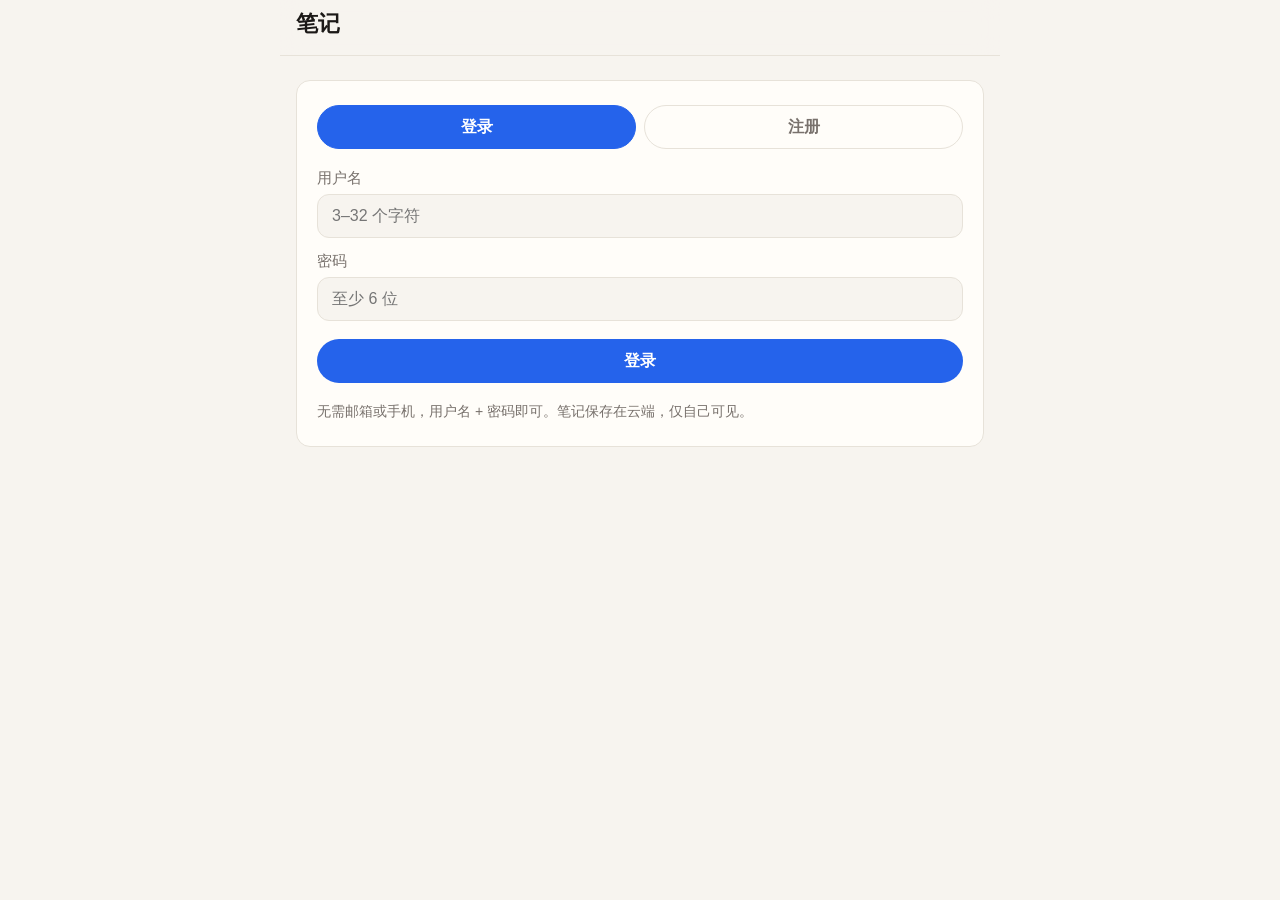
<file: public/index.html>
<!DOCTYPE html>
<html lang="zh-CN">
<head>
  <meta charset="UTF-8" />
  <meta name="viewport" content="width=device-width, initial-scale=1, viewport-fit=cover" />
  <meta name="apple-mobile-web-app-capable" content="yes" />
  <meta name="apple-mobile-web-app-status-bar-style" content="default" />
  <meta name="apple-mobile-web-app-title" content="笔记" />
  <meta name="theme-color" content="#f7f4ef" />
  <meta name="description" content="简洁多用户笔记" />
  <link rel="manifest" href="/manifest.json" />
  <link rel="apple-touch-icon" href="/icons/icon.svg" />
  <link rel="icon" type="image/svg+xml" href="/icons/icon.svg" />
  <title>笔记</title>
  <link rel="stylesheet" href="/styles.css" />
</head>
<body>
  <div id="app">
    <section id="view-auth" class="view" aria-label="登录注册">
      <header class="topbar">
        <h1 class="title">笔记</h1>
      </header>
      <div class="auth-card">
        <div class="auth-tabs" role="tablist">
          <button type="button" id="tab-login" class="auth-tab active" role="tab" aria-selected="true">登录</button>
          <button type="button" id="tab-register" class="auth-tab" role="tab" aria-selected="false">注册</button>
        </div>
        <form id="auth-form" class="auth-form" autocomplete="on">
          <label class="field">
            <span>用户名</span>
            <input type="text" id="auth-username" name="username" maxlength="32" minlength="3"
              placeholder="3–32 个字符" required autocomplete="username" />
          </label>
          <label class="field">
            <span>密码</span>
            <input type="password" id="auth-password" name="password" maxlength="128" minlength="6"
              placeholder="至少 6 位" required autocomplete="current-password" />
          </label>
          <p id="auth-error" class="auth-error hidden" role="alert"></p>
          <button type="submit" id="auth-submit" class="btn btn-primary btn-block">登录</button>
        </form>
        <p class="auth-hint">无需邮箱或手机，用户名 + 密码即可。笔记保存在云端，仅自己可见。</p>
      </div>
    </section>

    <section id="view-list" class="view hidden" aria-label="笔记列表">
      <header class="topbar">
        <div class="topbar-left">
          <h1 class="title">笔记</h1>
          <span id="user-badge" class="user-badge"></span>
        </div>
        <div class="topbar-actions">
          <button type="button" id="btn-logout" class="btn btn-ghost" aria-label="退出登录">退出</button>
          <button type="button" id="btn-new" class="btn btn-primary" aria-label="新建笔记">新建</button>
        </div>
      </header>
      <div class="search-wrap">
        <input type="search" id="search" class="search" placeholder="搜索…" enterkeyhint="search" autocomplete="off" />
      </div>
      <ul id="note-list" class="note-list" role="list"></ul>
      <p id="empty-state" class="empty hidden">还没有笔记。点右上角「新建」开始写。</p>
    </section>

    <section id="view-editor" class="view hidden" aria-label="编辑笔记">
      <header class="topbar">
        <button type="button" id="btn-back" class="btn btn-ghost" aria-label="返回列表">‹ 返回</button>
        <div class="topbar-actions">
          <button type="button" id="btn-delete" class="btn btn-danger" aria-label="删除笔记">删除</button>
        </div>
      </header>
      <input type="text" id="note-title" class="note-title" placeholder="标题" maxlength="120" autocomplete="off" />
      <p id="editor-meta" class="editor-meta" aria-live="polite"></p>
      <textarea id="note-body" class="note-body" placeholder="开始写吧…" enterkeyhint="enter"></textarea>
      <p id="save-hint" class="save-hint" aria-live="polite"></p>
    </section>
  </div>
  <script src="/app.js"></script>
</body>
</html>
</file>
<file: styles.css>
:root {
  --bg: #f7f4ef;
  --paper: #fffdf9;
  --ink: #1c1917;
  --muted: #78716c;
  --line: #e7e2d9;
  --accent: #2563eb;
  --danger: #dc2626;
  --radius: 14px;
  --safe-top: env(safe-area-inset-top, 0px);
  --safe-bottom: env(safe-area-inset-bottom, 0px);
  --safe-left: env(safe-area-inset-left, 0px);
  --safe-right: env(safe-area-inset-right, 0px);
  --topbar-h: 56px;
  font-family: -apple-system, BlinkMacSystemFont, "PingFang SC", "Hiragino Sans GB",
    "Microsoft YaHei", "Segoe UI", sans-serif;
}

*, *::before, *::after { box-sizing: border-box; }

html, body {
  margin: 0;
  padding: 0;
  height: 100%;
  background: var(--bg);
  color: var(--ink);
  -webkit-tap-highlight-color: transparent;
  -webkit-text-size-adjust: 100%;
}

body {
  overscroll-behavior: none;
}

#app {
  min-height: 100%;
  min-height: 100dvh;
  max-width: 720px;
  margin: 0 auto;
  background: var(--bg);
}

.view {
  display: flex;
  flex-direction: column;
  min-height: 100%;
  min-height: 100dvh;
  padding-left: var(--safe-left);
  padding-right: var(--safe-right);
}

.hidden { display: none !important; }

.topbar {
  position: sticky;
  top: 0;
  z-index: 10;
  display: flex;
  align-items: center;
  justify-content: space-between;
  gap: 12px;
  min-height: calc(var(--topbar-h) + var(--safe-top));
  padding: var(--safe-top) 16px 8px;
  background: color-mix(in srgb, var(--bg) 92%, transparent);
  backdrop-filter: blur(12px);
  -webkit-backdrop-filter: blur(12px);
  border-bottom: 1px solid var(--line);
}

.title {
  margin: 0;
  font-size: 1.35rem;
  font-weight: 700;
  letter-spacing: 0.02em;
}

.topbar-actions {
  display: flex;
  align-items: center;
  gap: 8px;
}

.btn {
  appearance: none;
  border: none;
  border-radius: 999px;
  min-height: 44px;
  padding: 0 18px;
  font-size: 1rem;
  font-weight: 600;
  cursor: pointer;
  background: transparent;
  color: var(--ink);
  touch-action: manipulation;
}

.btn:active { opacity: 0.75; }

.btn-primary {
  background: var(--accent);
  color: #fff;
}

.btn-ghost {
  padding-left: 8px;
  color: var(--accent);
  font-weight: 600;
}

.btn-danger {
  color: var(--danger);
  background: #fee2e2;
}

.search-wrap {
  padding: 12px 16px 4px;
}

.search {
  width: 100%;
  min-height: 44px;
  padding: 10px 16px;
  border: 1px solid var(--line);
  border-radius: 999px;
  background: var(--paper);
  font-size: 1rem;
  color: var(--ink);
  outline: none;
}

.search:focus {
  border-color: color-mix(in srgb, var(--accent) 50%, var(--line));
  box-shadow: 0 0 0 3px color-mix(in srgb, var(--accent) 18%, transparent);
}

.note-list {
  list-style: none;
  margin: 8px 0 0;
  padding: 0 12px calc(24px + var(--safe-bottom));
  display: flex;
  flex-direction: column;
  gap: 8px;
}

.note-item {
  display: block;
  width: 100%;
  text-align: left;
  padding: 14px 16px;
  border: 1px solid var(--line);
  border-radius: var(--radius);
  background: var(--paper);
  cursor: pointer;
  touch-action: manipulation;
  font: inherit;
  color: inherit;
}

.note-item:active {
  background: #f3efe8;
}

.note-item-title {
  display: block;
  font-size: 1.08rem;
  font-weight: 650;
  margin-bottom: 4px;
  white-space: nowrap;
  overflow: hidden;
  text-overflow: ellipsis;
}

.note-item-preview {
  display: -webkit-box;
  -webkit-line-clamp: 2;
  -webkit-box-orient: vertical;
  overflow: hidden;
  color: var(--muted);
  font-size: 0.95rem;
  line-height: 1.45;
  min-height: 1.45em;
}

.note-item-meta {
  display: block;
  margin-top: 8px;
  font-size: 0.8rem;
  color: var(--muted);
}

.empty {
  margin: 48px 24px;
  text-align: center;
  color: var(--muted);
  line-height: 1.6;
  font-size: 1.05rem;
}

#view-editor {
  background: var(--paper);
}

.note-title {
  width: 100%;
  border: none;
  outline: none;
  background: transparent;
  padding: 16px 20px 8px;
  font-size: 1.4rem;
  font-weight: 700;
  color: var(--ink);
}

.note-body {
  flex: 1;
  width: 100%;
  border: none;
  outline: none;
  resize: none;
  background: transparent;
  padding: 8px 20px calc(20px + var(--safe-bottom));
  font-size: 1.12rem;
  line-height: 1.65;
  color: var(--ink);
  min-height: 50vh;
}

.save-hint {
  margin: 0;
  padding: 0 20px 12px;
  min-height: 1.2em;
  font-size: 0.85rem;
  color: var(--muted);
  text-align: right;
}

@media (prefers-color-scheme: dark) {
  :root {
    --bg: #171411;
    --paper: #1f1b17;
    --ink: #f5f0e8;
    --muted: #a8a29e;
    --line: #3a342e;
    --accent: #60a5fa;
    --danger: #f87171;
  }
  .btn-danger { background: #3f1d1d; }
  .note-item:active { background: #2a241f; }
}

.topbar-left {
  display: flex;
  align-items: center;
  gap: 10px;
  min-width: 0;
}

.user-badge {
  font-size: 0.85rem;
  color: var(--muted);
  white-space: nowrap;
  overflow: hidden;
  text-overflow: ellipsis;
  max-width: 140px;
}

.auth-card {
  margin: 24px 16px;
  padding: 24px 20px;
  background: var(--paper);
  border: 1px solid var(--line);
  border-radius: var(--radius);
}

.auth-tabs {
  display: flex;
  gap: 8px;
  margin-bottom: 20px;
}

.auth-tab {
  flex: 1;
  min-height: 44px;
  border: 1px solid var(--line);
  border-radius: 999px;
  background: transparent;
  font: inherit;
  font-weight: 600;
  cursor: pointer;
  color: var(--muted);
}

.auth-tab.active {
  background: var(--accent);
  border-color: var(--accent);
  color: #fff;
}

.auth-form {
  display: flex;
  flex-direction: column;
  gap: 14px;
}

.field {
  display: flex;
  flex-direction: column;
  gap: 6px;
  font-size: 0.92rem;
  color: var(--muted);
}

.field input {
  min-height: 44px;
  padding: 10px 14px;
  border: 1px solid var(--line);
  border-radius: 12px;
  background: var(--bg);
  font-size: 1rem;
  color: var(--ink);
  outline: none;
}

.field input:focus {
  border-color: color-mix(in srgb, var(--accent) 50%, var(--line));
  box-shadow: 0 0 0 3px color-mix(in srgb, var(--accent) 18%, transparent);
}

.btn-block {
  width: 100%;
  margin-top: 4px;
}

.auth-error {
  margin: 0;
  color: var(--danger);
  font-size: 0.92rem;
}

.auth-hint {
  margin: 18px 0 0;
  font-size: 0.88rem;
  color: var(--muted);
  line-height: 1.5;
}

.loading-banner {
  text-align: center;
  padding: 48px 16px;
  color: var(--muted);
}
</file>
